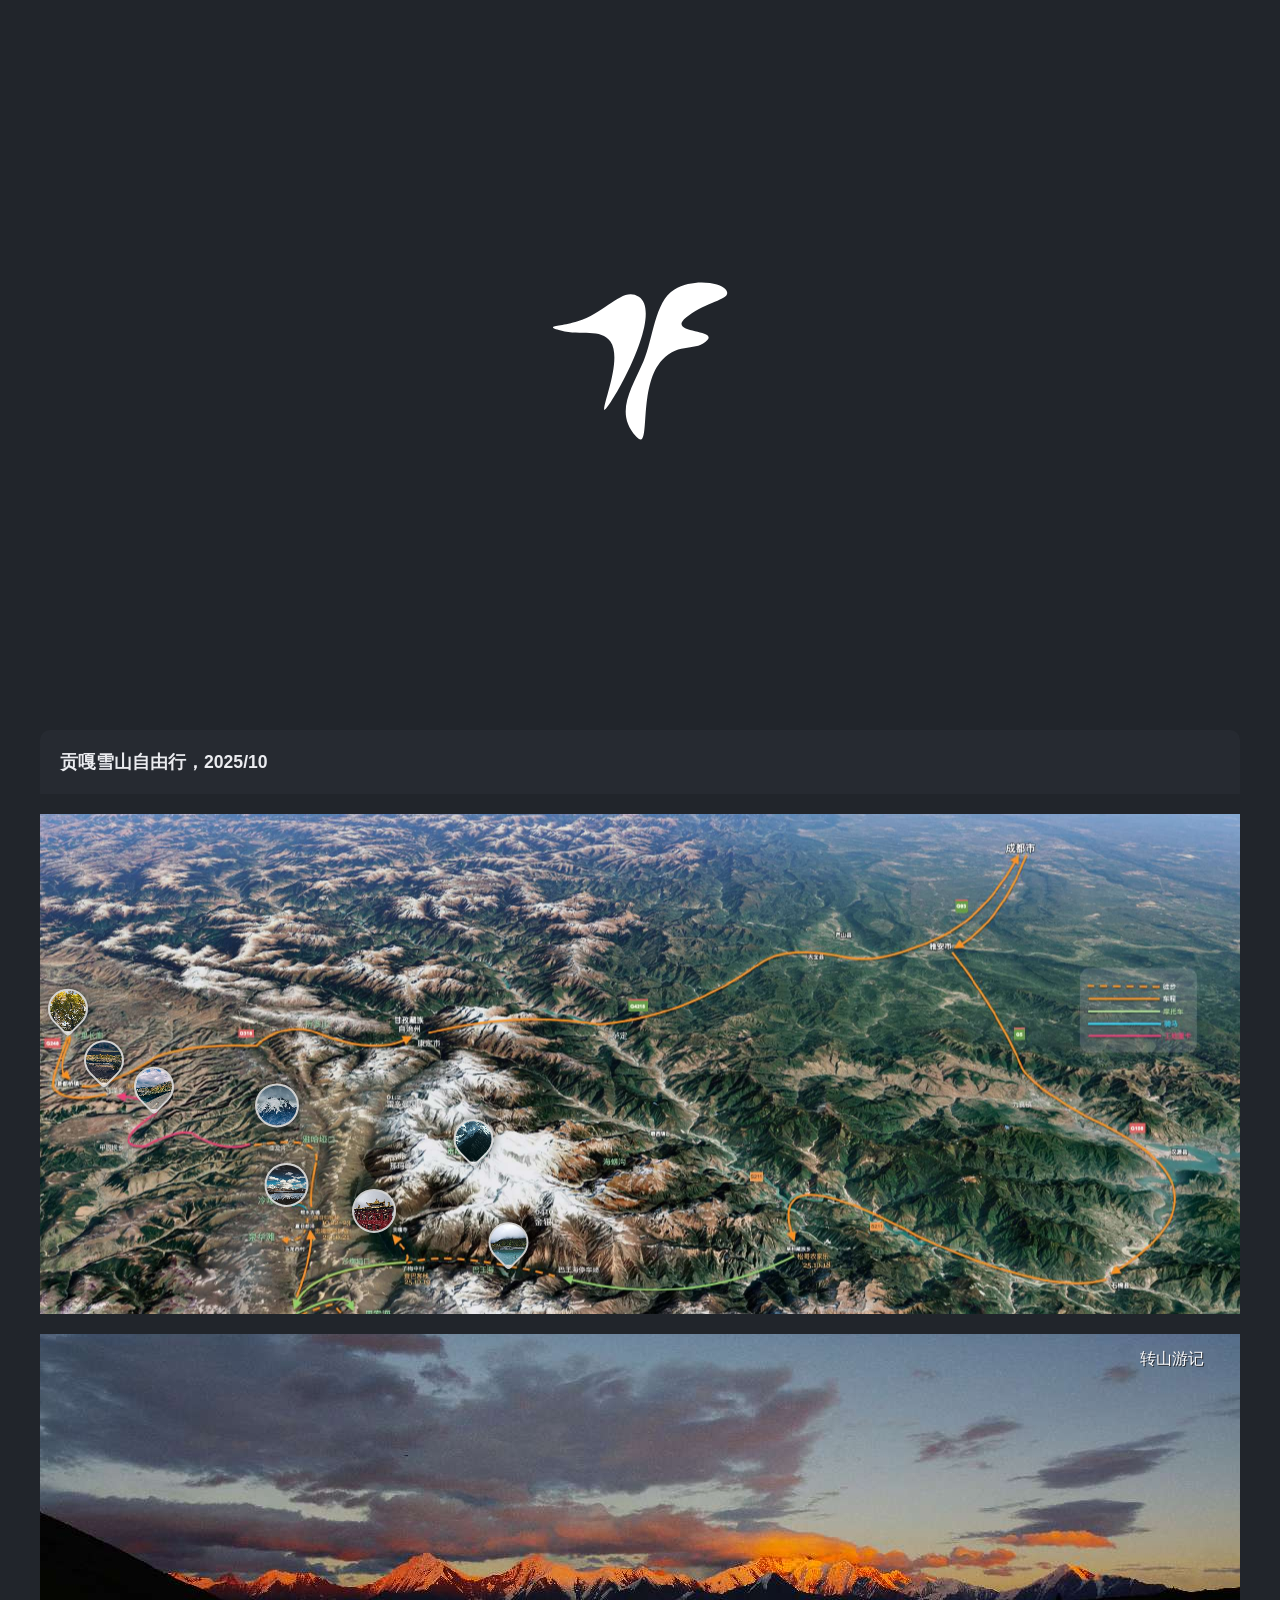
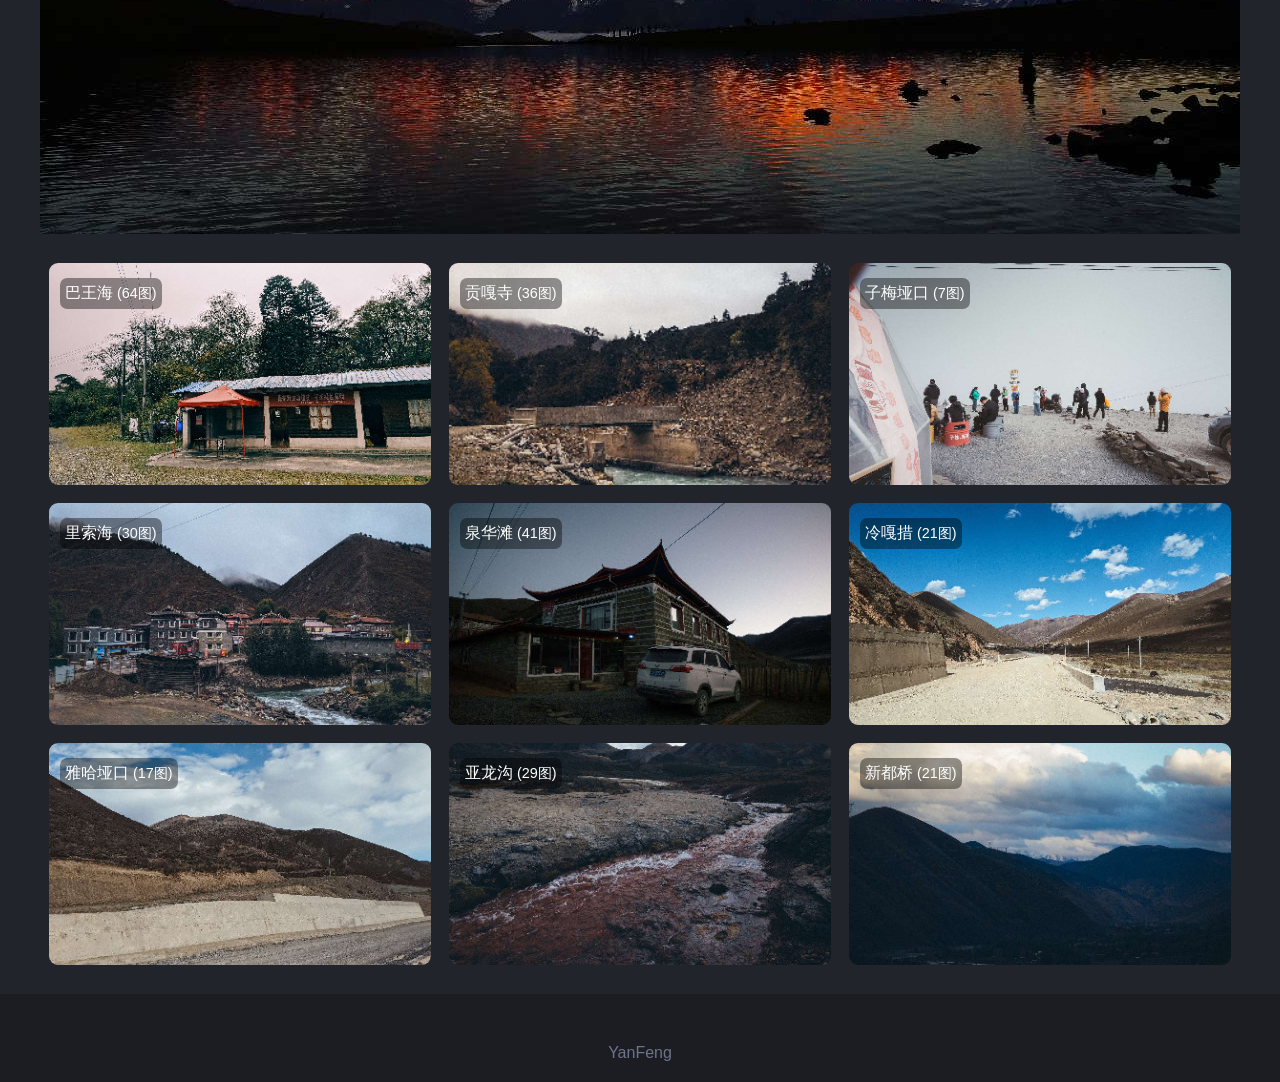
<file: index.html>
<!doctype html><html lang="en"><head><meta charset="UTF-8"><meta name="viewport" content="width=device-width,initial-scale=1"><title>YanFeng</title><script>const apiServer = "";</script><link rel="icon" href="/favicon.ico"><script defer="defer" src="/822.bundle.js"></script><script defer="defer" src="/app.bundle.js"></script><link href="/app.mini.css" rel="stylesheet"></head><body><div id="root"></div><div id="foot"></div></body></html>
</file>
<file: app.mini.css>
header.logo{height:100vh}header.logo.data-ready{height:80vh}header.logo{align-items:center;display:flex;flex-direction:row;justify-content:center;transition:height .2s ease-in-out}header.logo img{height:20vmin;min-height:30px}.pinch-wrapper{height:50vw;margin:10px auto;max-height:500px;width:100%}.pinch-wrapper .react-transform-wrapper{background-attachment:scroll;background-clip:border-box;background-color:#0a0a14;background-image:linear-gradient(45deg,#0e0e1a 25%,transparent 0),linear-gradient(-45deg,#0e0e1a 25%,transparent 0),linear-gradient(45deg,transparent 75%,#0e0e1a 0),linear-gradient(-45deg,transparent 75%,#0e0e1a 0);background-origin:padding-box;background-position:0 0,0 10px,10px -10px,-10px 0;background-repeat:repeat;background-size:20px 20px;height:100%;position:relative;width:100%}.pinch-wrapper .react-transform-component{position:relative}.pinch-wrapper .react-transform-component .icon{color:#fff;display:block;height:40px;position:absolute;text-shadow:1px 1px 2px #000;transform-origin:0 0;width:40px}.pinch-wrapper .react-transform-component .icon .entity{background-color:hsla(0,0%,100%,.8);border:2px solid hsla(0,0%,78.4%,.6);border-radius:10% 50% 50% 50%;box-shadow:0 2px 8px rgba(0,0,0,.4);height:100%;overflow:hidden;transform:rotate(-135deg);transform-origin:0 0;width:100%}.pinch-wrapper .react-transform-component .icon .entity .wrapper{height:120%;transform:translate(-10%,-10%) rotate(135deg);width:120%}.pinch-wrapper .react-transform-component .icon .entity .wrapper img{height:100%;-o-object-fit:cover;object-fit:cover;width:100%}.pinch-wrapper .react-transform-component .icon .entity.group{border-top-left-radius:50%;height:110%;width:110%}.pinch-wrapper .react-transform-component .icon .entity.group .wrapper{display:flex}.pinch-wrapper .react-transform-component .icon .entity.group .wrapper img{border-right:2px solid hsla(0,0%,78.4%,.2);flex:1}.pinch-wrapper .react-transform-component .icon .entity.group .wrapper img:last-child{border-right:none}.pinch-wrapper .react-transform-component .icon .entity.group>span{position:absolute;right:55%;text-shadow:hsla(0,0%,78.4%,.8) 1px 1px 5px;top:50%;transform:rotate(135deg);transform-origin:50% 30%}

/*! PhotoSwipe main CSS by Dmytro Semenov | photoswipe.com */.pswp{--pswp-bg:#000;--pswp-placeholder-bg:#222;--pswp-root-z-index:100000;--pswp-preloader-color:rgba(79,79,79,.4);--pswp-preloader-color-secondary:hsla(0,0%,100%,.9);--pswp-icon-color:#fff;--pswp-icon-color-secondary:#4f4f4f;--pswp-icon-stroke-color:#4f4f4f;--pswp-icon-stroke-width:2px;--pswp-error-text-color:var(--pswp-icon-color);contain:layout style size;display:none;height:100%;left:0;opacity:.003;position:fixed;top:0;touch-action:none;width:100%;z-index:var(--pswp-root-z-index);-webkit-tap-highlight-color:rgba(0,0,0,0)}.pswp,.pswp:focus{outline:0}.pswp *{box-sizing:border-box}.pswp img{max-width:none}.pswp--open{display:block}.pswp,.pswp__bg{transform:translateZ(0);will-change:opacity}.pswp__bg{background:var(--pswp-bg);opacity:.005}.pswp,.pswp__scroll-wrap{overflow:hidden}.pswp__bg,.pswp__container,.pswp__content,.pswp__img,.pswp__item,.pswp__scroll-wrap,.pswp__zoom-wrap{height:100%;left:0;position:absolute;top:0;width:100%}.pswp__img,.pswp__zoom-wrap{height:auto;width:auto}.pswp--click-to-zoom.pswp--zoom-allowed .pswp__img{cursor:zoom-in}.pswp--click-to-zoom.pswp--zoomed-in .pswp__img{cursor:move;cursor:grab}.pswp--click-to-zoom.pswp--zoomed-in .pswp__img:active{cursor:grabbing}.pswp--no-mouse-drag.pswp--zoomed-in .pswp__img,.pswp--no-mouse-drag.pswp--zoomed-in .pswp__img:active,.pswp__img{cursor:zoom-out}.pswp__button,.pswp__container,.pswp__counter,.pswp__img{-webkit-user-select:none;-moz-user-select:none;user-select:none}.pswp__item{overflow:hidden;z-index:1}.pswp__hidden{display:none!important}.pswp__content{pointer-events:none}.pswp__content>*{pointer-events:auto}.pswp__error-msg-container{display:grid}.pswp__error-msg{color:var(--pswp-error-text-color);font-size:1em;line-height:1;margin:auto}.pswp .pswp__hide-on-close{opacity:.005;pointer-events:none;transition:opacity var(--pswp-transition-duration) cubic-bezier(.4,0,.22,1);will-change:opacity;z-index:10}.pswp--ui-visible .pswp__hide-on-close{opacity:1;pointer-events:auto}.pswp__button{-webkit-appearance:none;background:none;border:0;box-shadow:none;cursor:pointer;display:block;height:60px;margin:0;opacity:.85;overflow:hidden;padding:0;position:relative;width:50px;-webkit-touch-callout:none}.pswp__button:active,.pswp__button:focus,.pswp__button:hover{background:none;border:0;box-shadow:none;opacity:1;padding:0;transition:none}.pswp__button:disabled{cursor:auto;opacity:.3}.pswp__icn{color:var(--pswp-icon-color-secondary);fill:var(--pswp-icon-color);height:32px;left:9px;overflow:hidden;pointer-events:none;position:absolute;top:14px;width:32px}.pswp__icn-shadow{fill:none;stroke:var(--pswp-icon-stroke-color);stroke-width:var(--pswp-icon-stroke-width)}.pswp__icn:focus{outline:0}.pswp__img--with-bg,div.pswp__img--placeholder{background:var(--pswp-placeholder-bg)}.pswp__top-bar{display:flex;flex-direction:row;height:60px;justify-content:flex-end;left:0;pointer-events:none!important;position:absolute;top:0;width:100%;z-index:10}.pswp__top-bar>*{pointer-events:auto;will-change:opacity}.pswp__button--close{margin-right:6px}.pswp__button--arrow{height:100px;margin-top:-50px;position:absolute;top:0;top:50%;width:75px}.pswp__button--arrow:disabled{cursor:default;display:none}.pswp__button--arrow .pswp__icn{background:none;border-radius:0;height:60px;margin-top:-30px;top:50%;width:60px}.pswp--one-slide .pswp__button--arrow{display:none}.pswp--touch .pswp__button--arrow{visibility:hidden}.pswp--has_mouse .pswp__button--arrow{visibility:visible}.pswp__button--arrow--prev{left:0;right:auto}.pswp__button--arrow--next{right:0}.pswp__button--arrow--next .pswp__icn{left:auto;right:14px;transform:scaleX(-1)}.pswp__button--zoom{display:none}.pswp--zoom-allowed .pswp__button--zoom{display:block}.pswp--zoomed-in .pswp__zoom-icn-bar-v{display:none}.pswp__preloader{height:60px;margin-right:auto;overflow:hidden;position:relative;width:50px}.pswp__preloader .pswp__icn{animation:pswp-clockwise .6s linear infinite;opacity:0;transition:opacity .2s linear}.pswp__preloader--active .pswp__icn{opacity:.85}@keyframes pswp-clockwise{0%{transform:rotate(0deg)}to{transform:rotate(1turn)}}.pswp__counter{color:var(--pswp-icon-color);font-size:14px;height:30px;line-height:30px;margin-left:20px;margin-top:15px;opacity:.85;text-shadow:1px 1px 3px var(--pswp-icon-color-secondary)}.pswp--one-slide .pswp__counter{display:none}.tracks .track{position:relative}.tracks .track .text{color:#fff;position:absolute;right:3%;text-shadow:1px 1px #282c33;top:3%}.tracks .track>img{height:500px;max-height:50vw;-o-object-fit:cover;object-fit:cover;-o-object-position:center bottom;object-position:center bottom;width:100%}.articles .article{position:relative}.articles .article .text{color:#fff;position:absolute;right:3%;text-shadow:1px 1px #282c33;top:3%}.articles .article>img{height:500px;max-height:50vw;-o-object-fit:cover;object-fit:cover;width:100%}ul.galleries{align-items:center;display:flex;flex-wrap:wrap;height:100%;justify-content:stretch;padding:0;width:100%}ul.galleries li{overflow:hidden;padding:1vmin;position:relative}ul.galleries li:hover{background-color:#3e4451;border-radius:1vmin}ul.galleries li>div:first-child{background-color:rgba(0,0,0,.4);border-radius:.8vmin;color:#fff;left:5%;max-width:80%;padding:5px;position:absolute;top:10%}ul.galleries li>div:first-child>div,ul.galleries li>div:first-child>span{font-size:.9rem}ul.galleries li{height:240px;width:33.333%}ul.galleries li div.image-wrapper{border-radius:1vmin;cursor:pointer;height:100%;overflow:hidden;width:100%}ul.galleries li div.image-wrapper>img{height:100%;-o-object-fit:cover;object-fit:cover;width:100%}.pswp .exif-info{background-color:rgba(0,0,0,.6);bottom:0;color:#aaa;font-size:.7rem;height:auto;left:0;padding:1vmin 2vmin;position:fixed;width:100%}.pswp .exif-info .description{color:#fff}.pswp .exif-info img{display:inline-block;height:10px;width:10px}.pswp .shadow{filter:drop-shadow(1px 1px 3px rgba(0,0,0,.7))}.pswp .fav{align-items:center;display:flex;justify-content:center}.pswp .fav span{color:#fff;padding-left:5px;text-shadow:1px 1px 3px rgba(0,0,0,.7)}.pswp .pswp__button--ui-fav{padding:1px 10px;width:auto}ul.categories li{list-style:none}.categories{margin:10px auto;max-width:1200px;width:100%}.categories .category>*{margin-bottom:20px}.categories .category div.title{background-color:#262a31;border-radius:10px 10px 0 0;color:#ebecf0;font-size:1.1rem;font-weight:700;padding:20px}img{display:block}div.tip{bottom:3vh;color:#fb6464;display:inline-block;left:3vh;margin:0 auto;position:fixed}body,html,li,ul{margin:0;padding:0}*{box-sizing:border-box;font-family:-apple-system,BlinkMacSystemFont,Segoe UI,Roboto,Oxygen,Ubuntu,Cantarell,Fira Sans,Droid Sans,Helvetica Neue,sans-serif}body{background-color:#21252b}.mui-dialog .MuiDialog-backdrop{background-color:rgba(0,0,0,.8)}.mui-dialog .tool-bar{background-color:#c0c5ce}.mui-dialog .tool-bar .button-back,.mui-dialog .tool-bar .tool-bar-title{color:#1b1d23}.mui-dialog .article-detail-container{background-color:#ebecf0;color:#1b1d23}.mui-dialog .article-detail-container p{text-indent:2rem}.mui-dialog .article-detail-container .article-image-wrapper{background-color:#f9fafb;margin:10px;padding:10px}.mui-dialog .article-detail-container .article-image-wrapper figcaption{color:#6b758a;margin-top:10px;text-align:center}.mui-dialog .article-detail-container .article-image-wrapper img{display:block;margin:0 auto;max-height:550px;-o-object-fit:cover;object-fit:cover;width:100%}.mui-dialog .article-detail-container .article-image-wrapper{border-radius:3px}#foot{background-color:#1b1d23}.footer{align-items:center;color:#6b758a;display:flex;justify-content:center;margin:0 auto;max-width:1200px;padding:50px 0 20px;width:100%}
</file>
